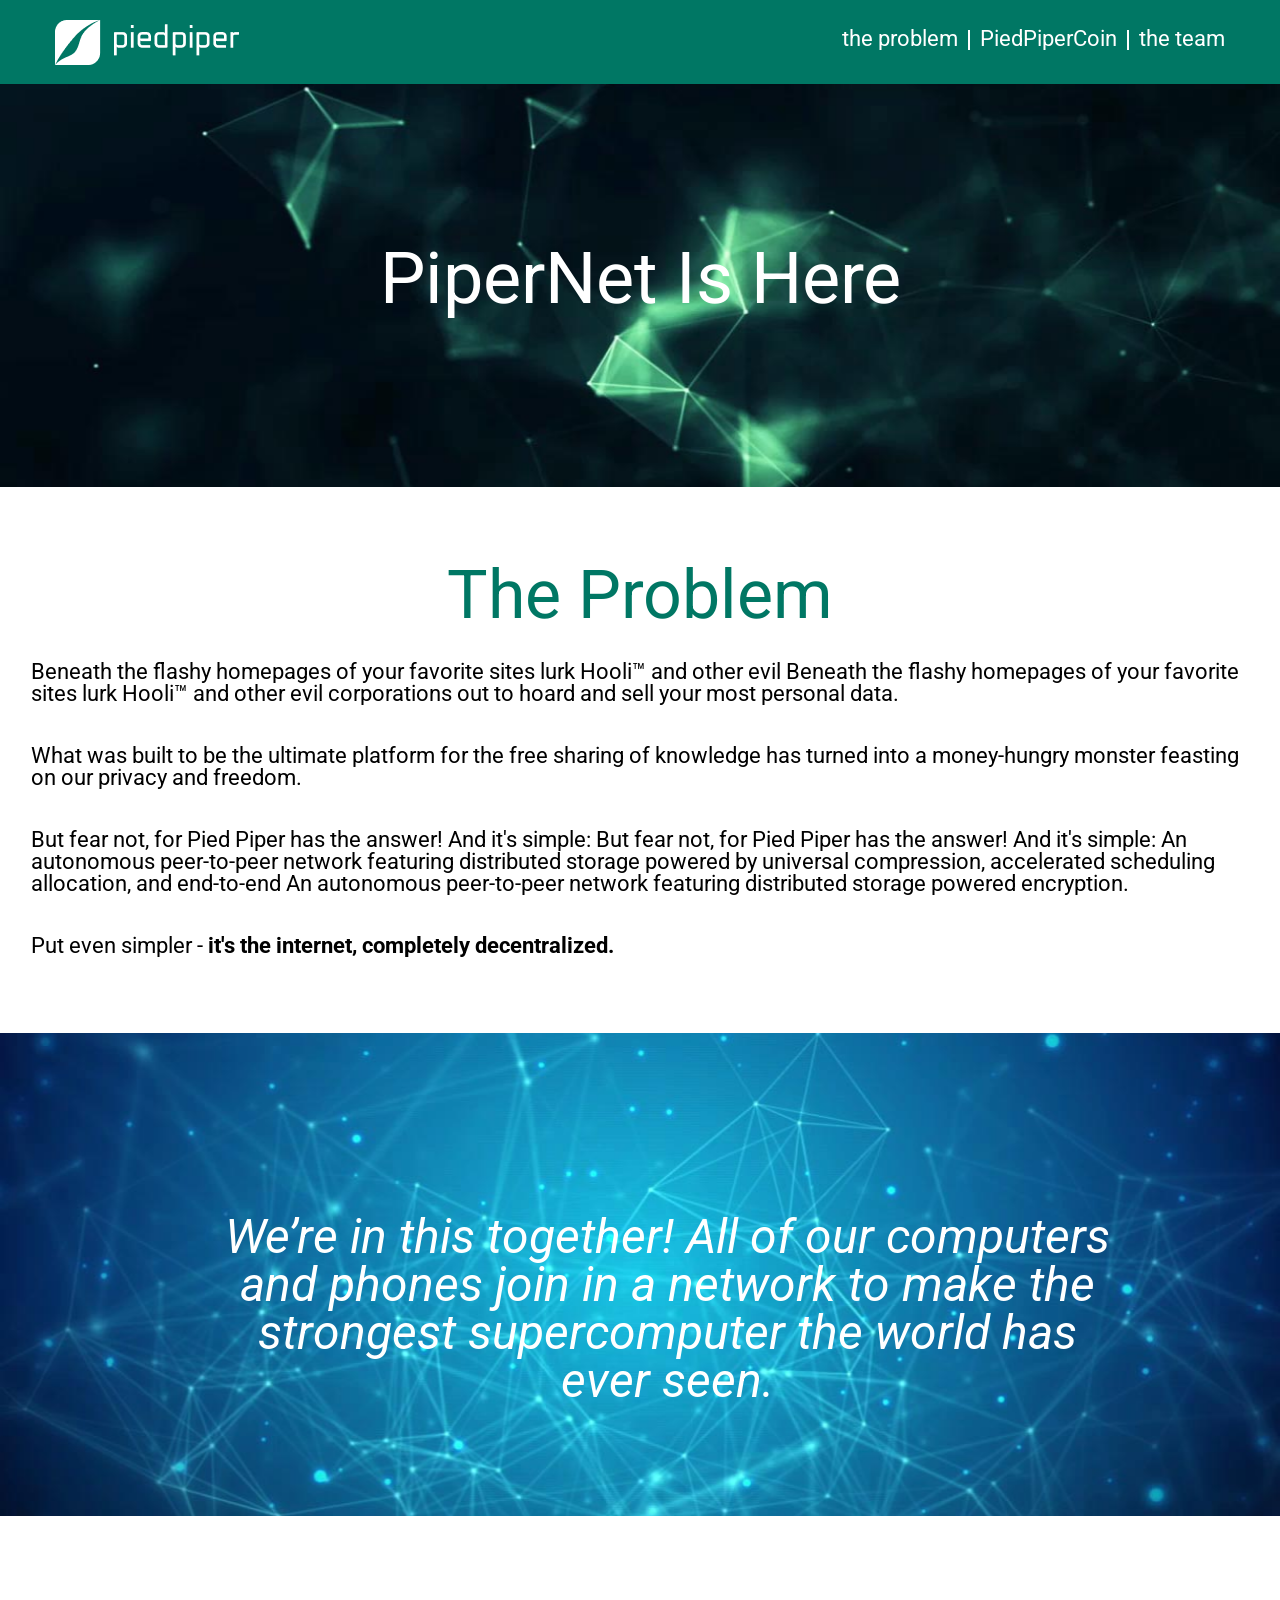
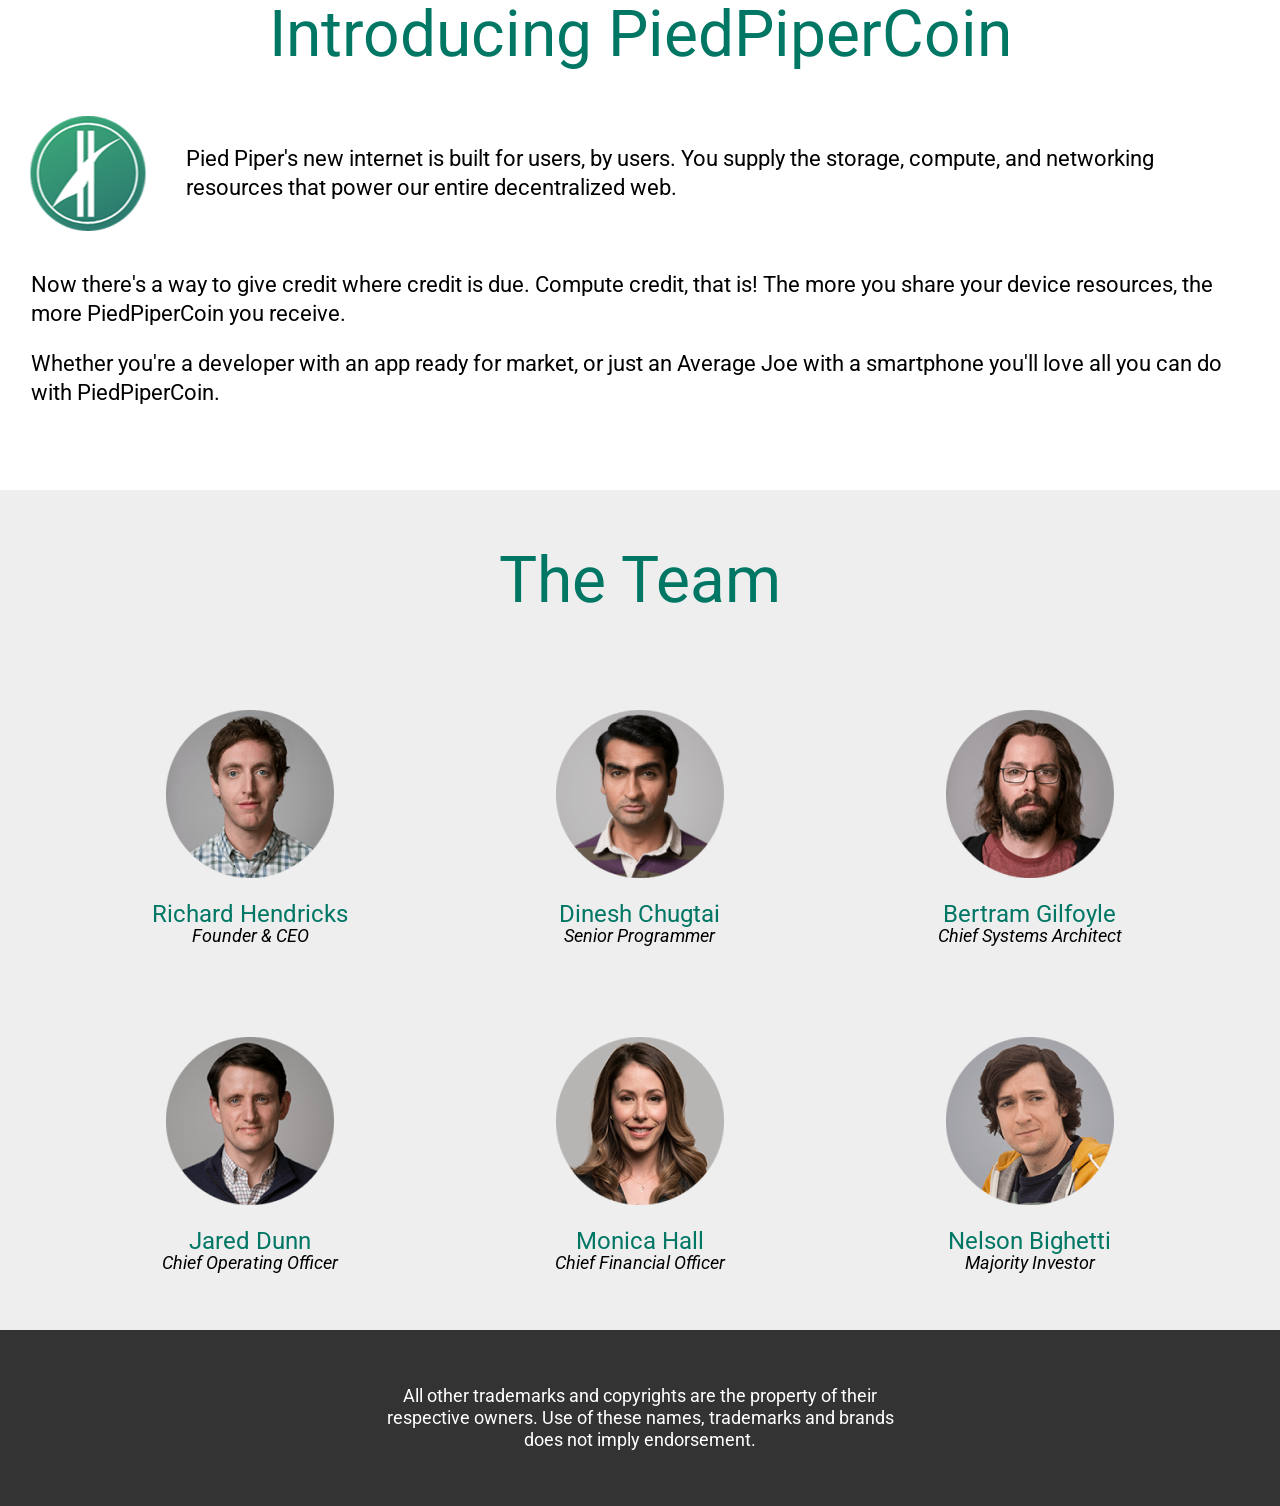
<file: index.html>
<!DOCTYPE html>
<html lang="ru">
<head>
    <meta charset="UTF-8">
    <meta name="viewport" content="width=device-width, initial-scale=1.0">
    <link href="https://fonts.googleapis.com/css2?family=Roboto:wght@400;700&display=swap" rel="stylesheet">
    <link rel="stylesheet" href="style.css">
    <title>project</title>
</head>
<body>
    <div class="outhead">
        <span class="head">
            <span class="logo"><a href="#ll"><img src="photo/logo.png"></a></span>
            <span class="head2">
                <span><a href="#the_problem">the problem</a></span>
                <span class="verticalline"></span>
                <span><a href="#PiedPiperCoin">PiedPiperCoin</a></span>
                <span class="verticalline"></span>
                <span><a href="#the_team">the team</a></span>
            </span>
        </span>
    </div> 
    <div class="main-title">
        <img src="photo/photo_one.png">
        <div class="text-title" id="ll">PiperNet Is Here</div>
    </div>
    <div class="case">
        <span class="main-text">
            <span class="heading" id="the_problem"><f1>The Problem</f1></span>
            <span>Beneath the flashy homepages of your favorite sites lurk Hooli™ and other evil Beneath the flashy homepages of your favorite sites lurk Hooli™ and other evil corporations out to hoard and sell your most personal data.</span>
            <span>What was built to be the ultimate platform for the free sharing of knowledge has turned into a money-hungry monster feasting on our privacy and freedom.</span>
            <span>But fear not, for Pied Piper has the answer! And it's simple: But fear not, for Pied Piper has the answer! And it's simple: An autonomous peer-to-peer network featuring distributed storage powered by universal compression, accelerated scheduling allocation, and end-to-end An autonomous peer-to-peer network featuring distributed storage powered encryption.</span>
            <span>Put even simpler - <b>it's the internet, completely decentralized.</b></span>
        </span>
    </div>
    <div class="main-title-two">
        <img src="photo/photo_two.png">
        <div class="text-title-two"><i>We’re in this together! All of our computers and phones join in a network to make the strongest supercomputer the world has ever seen.</i></div>
    </div>
    <div class="case_one">
        <span class="main-text-two">
            <span class="heading_two" id="PiedPiperCoin">Introducing PiedPiperCoin</span>
            <span class="case_photo">
                <img src="photo/PPC Logo.png">
                <span class="">Pied Piper's new internet is built for users, by users. You supply the storage, compute, and networking resources that power our entire decentralized web.</span>
            </span>
            <span>Now there's a way to give credit where credit is due. Compute credit, that is! The more you share your device resources, the more PiedPiperCoin you receive. <p>Whether you're a developer with an app ready for market, or just an Average Joe with a smartphone you'll love all you can do with PiedPiperCoin.</span>
        </span>
    </div>
    <div class="case_two">
        <span class="heading_three" id="the_team">The Team</span>    
            <span class="case_two1">
                <span class="case_two_inside">
                    <span class="card">
                        <img src="photo/face1.png">
                        <span class="name">Richard Hendricks</span>
                        <span class="org"><i>Founder & CEO</i></span>
                    </span>
                    <span class="card">
                        <img src="photo/face2.png">
                        <span class="name">Dinesh Chugtai</span>
                        <span class="org"><i>Senior Programmer</i></span>
                    </span>
                    <span class="card">
                        <img src="photo/face3.png">
                        <span class="name">Bertram Gilfoyle</span>
                        <span class="org"><i>Chief Systems Architect</i></span>
                    </span>
                    <span class="card">
                        <img src="photo/face4.png">
                        <span class="name">Jared Dunn</span>
                        <span class="org"><i>Chief Operating Officer</i></span>
                    </span>
                    <span class="card">
                        <img src="photo/face5.png">
                        <span class="name">Monica Hall</span>
                        <span class="org"><i>Chief Financial Officer</i></span>
                    </span>
                    <span class="card">
                        <img src="photo/face6.png">
                        <span class="name">Nelson Bighetti</span>
                        <span class="org"><i>Majority Investor</i></span>
                    </span>
                </span>    
            </span>
        </span>    
    </div>    
    <div class="footer">
        <span class="footer-inside">
            <span class="text-footer">
                All other trademarks and copyrights are the property of their respective owners. Use of these names, trademarks and brands does not imply endorsement.
            </span>
        </span>
    </div>
</body>
</html>
</file>
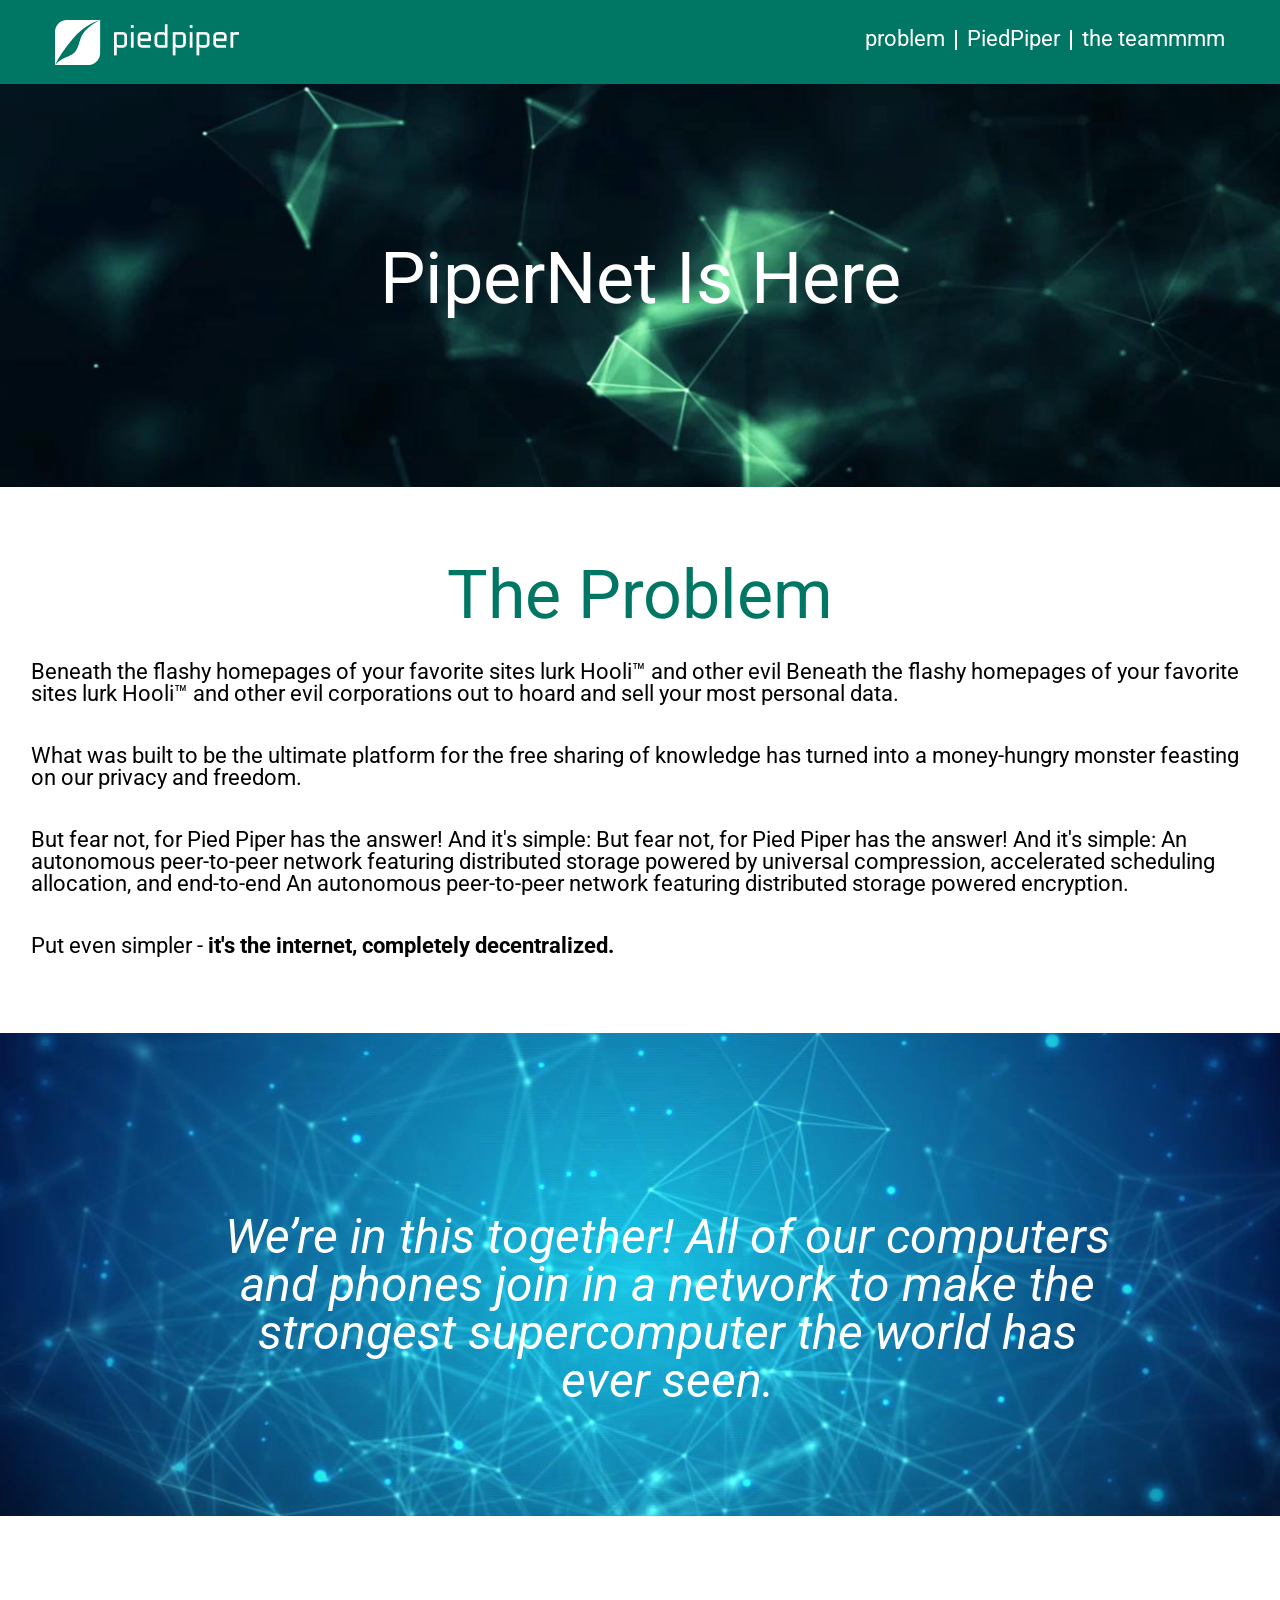
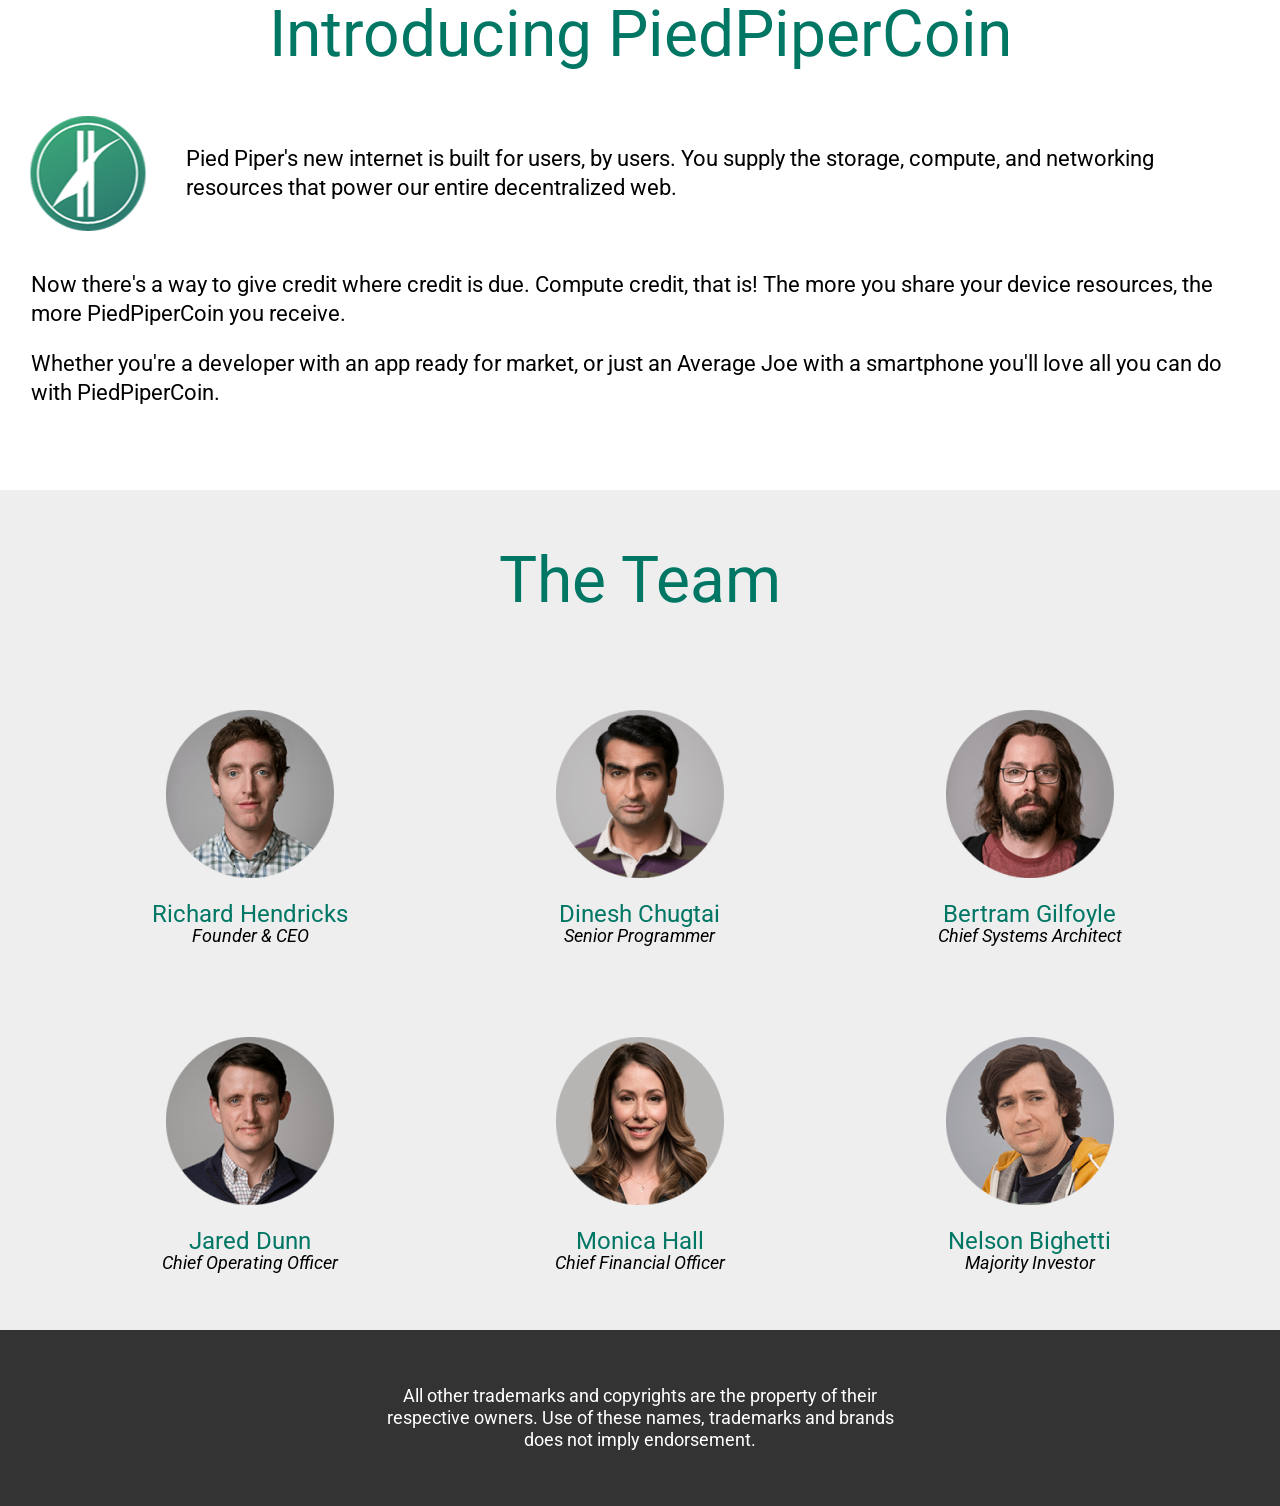
<file: main.html>
<!DOCTYPE html>
<html lang="ru">
<head>
    <meta charset="UTF-8">
    <meta name="viewport" content="width=device-width, initial-scale=1.0">
    <link href="https://fonts.googleapis.com/css2?family=Roboto:wght@400;700&display=swap" rel="stylesheet">
    <link rel="stylesheet" href="style.css">
    <title>project</title>
</head>
<body>
    <div class="outhead">
        <span class="head">
            <span class="logo"><a href="#ll"><img src="photo/logo.png"></a></span>
            <span class="head2">
                <span><a href="#the_problem">problem</a></span>
                <span class="verticalline"></span>
                <span><a href="#PiedPiperCoin">PiedPiper</a></span>
                <span class="verticalline"></span>
                <span><a href="#the_team">the teammmm</a></span>
            </span>
        </span>
    </div> 
    <div class="main-title">
        <img src="photo/photo_one.png">
        <div class="text-title" id="ll">PiperNet Is Here</div>
    </div>
    <div class="case">
        <span class="main-text">
            <span class="heading" id="the_problem"><f1>The Problem</f1></span>
            <span>Beneath the flashy homepages of your favorite sites lurk Hooli™ and other evil Beneath the flashy homepages of your favorite sites lurk Hooli™ and other evil corporations out to hoard and sell your most personal data.</span>
            <span>What was built to be the ultimate platform for the free sharing of knowledge has turned into a money-hungry monster feasting on our privacy and freedom.</span>
            <span>But fear not, for Pied Piper has the answer! And it's simple: But fear not, for Pied Piper has the answer! And it's simple: An autonomous peer-to-peer network featuring distributed storage powered by universal compression, accelerated scheduling allocation, and end-to-end An autonomous peer-to-peer network featuring distributed storage powered encryption.</span>
            <span>Put even simpler - <b>it's the internet, completely decentralized.</b></span>
        </span>
    </div>
    <div class="main-title-two">
        <img src="photo/photo_two.png">
        <div class="text-title-two"><i>We’re in this together! All of our computers and phones join in a network to make the strongest supercomputer the world has ever seen.</i></div>
    </div>
    <div class="case_one">
        <span class="main-text-two">
            <span class="heading_two" id="PiedPiperCoin">Introducing PiedPiperCoin</span>
            <span class="case_photo">
                <img src="photo/PPC Logo.png">
                <span class="">Pied Piper's new internet is built for users, by users. You supply the storage, compute, and networking resources that power our entire decentralized web.</span>
            </span>
            <span>Now there's a way to give credit where credit is due. Compute credit, that is! The more you share your device resources, the more PiedPiperCoin you receive. <p>Whether you're a developer with an app ready for market, or just an Average Joe with a smartphone you'll love all you can do with PiedPiperCoin.</span>
        </span>
    </div>
    <div class="case_two">
        <span class="heading_three" id="the_team">The Team</span>    
            <span class="case_two1">
                <span class="case_two_inside">
                    <span class="card">
                        <img src="photo/face1.png">
                        <span class="name">Richard Hendricks</span>
                        <span class="org"><i>Founder & CEO</i></span>
                    </span>
                    <span class="card">
                        <img src="photo/face2.png">
                        <span class="name">Dinesh Chugtai</span>
                        <span class="org"><i>Senior Programmer</i></span>
                    </span>
                    <span class="card">
                        <img src="photo/face3.png">
                        <span class="name">Bertram Gilfoyle</span>
                        <span class="org"><i>Chief Systems Architect</i></span>
                    </span>
                    <span class="card">
                        <img src="photo/face4.png">
                        <span class="name">Jared Dunn</span>
                        <span class="org"><i>Chief Operating Officer</i></span>
                    </span>
                    <span class="card">
                        <img src="photo/face5.png">
                        <span class="name">Monica Hall</span>
                        <span class="org"><i>Chief Financial Officer</i></span>
                    </span>
                    <span class="card">
                        <img src="photo/face6.png">
                        <span class="name">Nelson Bighetti</span>
                        <span class="org"><i>Majority Investor</i></span>
                    </span>
                </span>    
            </span>
        </span>    
    </div>    
    <div class="footer">
        <span class="footer-inside">
            <span class="text-footer">
                All other trademarks and copyrights are the property of their respective owners. Use of these names, trademarks and brands does not imply endorsement.
            </span>
        </span>
    </div>
</body>
</html>
</file>
<file: style.css>
body {
  font-family: 'Roboto', sans-serif;
  font-size: 22px;
  line-height: 100%;
  color: #ffffff;
}
.outhead {
    position: fixed;
    background-color: #007764;
    top: 0px;
    left: 0px;
    width: 100%;
    height: 84px;
    z-index: 1000;
}
.head {
    margin: 0px auto;
    max-width: 1219px;
    padding-left: 55px;
    padding-right: 55px;
    display: flex;
    justify-content: space-between;
}
.logo {
    display: block;
    margin-top: 20px;
}
.head2 {
    display: flex;
    flex-direction: row;
    justify-content: flex-end;
    column-gap: 10px;
    margin-top: 28px;
}
.verticalline {
     height: 20px;
     border-left: 2px solid #ffffff;
     margin-top: 2px;
}
.main-title img {
    height: 403px;
    display: inline-block;
    width: 100%;
    left: 0px;
    position: absolute;
}
.main-title {
    width: 100%;
}
.text-title {
    margin-top: 84px;
    padding-top: 184px;
    position: relative;
    z-index: 999;
    display: flex;
    align-items: center;
    justify-content: center;
    font-size: 72px;
}
.main-text {
    width: 100%;
    position: relative;
    top: 294px;
    left: 50%;
    transform: translateX(-50%);
    display: flex;
    color:#010101;
    max-width: 1219px;
    padding-left: 55px;
    padding-right: 55px;
    flex-direction: column;
    gap: 40px;
}
.heading {
    text-align: center;
    font-size: 68px;
    color: #007764;
    padding-bottom: 15px
}
.case {
    position: relative;
}
.main-title-two {
    width: 100%; 
}
.main-title-two img {
   position: absolute;
   width: 100%;
   height: 483px;
   left: 0px;
   margin-top: 370px;
}
.text-title-two {
    display: flex;
    position: absolute;
    margin-top: 370px;
    font-size: 48px;
    max-width: 893px;
    width: 100%;
    text-align: center;
    padding-left: 55px;
    padding-top: 55px;
    transform: translateX(-50%);
    left: 50%;
    padding-top: 180px;
    line-height: 100%;
}
.case_one {
    position: relative;
    margin-top: 930px;
    background-color: rgb(255, 255, 255);
}
.main-text-two {
    max-width: 1219px;
    width: 100%;
    position: relative;
    display: flex;
    padding-left: 55px;
    padding-right: 55px;
    transform: translate(-50%);
    left: 50%;
    color: #010101;
    flex-direction: column;
    gap: 40px;
    line-height: 1.3;
}
.heading_two {
    color:#007764;
    font-size: 64px;
    text-align: center;
}
.case_photo {
    display: flex;
    flex-direction: row;
    line-height: 100%;
    align-items: center;
    line-height: 1.3;
    gap: 40px;
}
.case_photo img {
    width: 115px;
    height: 115px;
}
.case_text {
    width: 930px;
    height: 110px;
}
.case_two {
    background-color: #eeeeee;
    width: 100%;
    display: flex;
    position: absolute;
    left: 0;
    height: 845px;
    margin-top: 60px;
}
.case_two1 {
    display: flex;
    position: relative;
    padding-top: 200px;
    padding-left: 55px;
    padding-right: 55px;
    transform: translateX(-50%);
    left: 50%;
    max-width: 1219px;
    max-height: 845px;
}
.heading_three {
    color: #007764;
    position: absolute;
    font-size: 64px;
    margin-top: 80px;
    display: flex;
    transform: translateX(-50%);
    left: 50%;
}
.case_two_inside {
  display: flex;
  flex-wrap: wrap; 
  justify-content: center; 
  gap: 10px; 
  width: 100%;
}
.card {
  width: calc(33.33% - 10px);
  display: flex;
  flex-direction: column;
  align-items: center;
  text-align: center;
  color: white;
  padding: 20px;
  box-sizing: border-box;
}
.card img {
    padding-bottom: 25px;
    width: 168px;
    height: 168px;
}
.name {
    color:#007764;
    font-size: 24px;
}
.org {
    font-size: 18px;
    color: #010101;
}
.footer {
    width: 100%;
    display: flex;
    position: absolute;
    left: 0;
    background-color: #333333;
    margin-top: 900px;
    height: 176px;
}
.footer_inside {
    max-width: 1219px;
    width: 100%;
}
.text-footer {
    width: 540px;
    height: 64px;
    font-size: 18px;
    text-align: center;
    display: flex;
    position: absolute;
    align-content: center;
    padding-left: 55px;
    padding-right: 55px;
    transform: translateX(-50%);
    left: 50%;
    padding-top: 55px;
}
a {
    color:#ffffff;
    text-decoration-line: none;
}
html {
    scroll-behavior: smooth;
}
#the_problem {
    scroll-margin-top: 120px;
}
#PiedPiperCoin {
    scroll-margin-top: 120px;
}
#the_team {
    scroll-margin-top: 120px;
}
#ll {
    scroll-margin-top: 500px;
}
</file>
